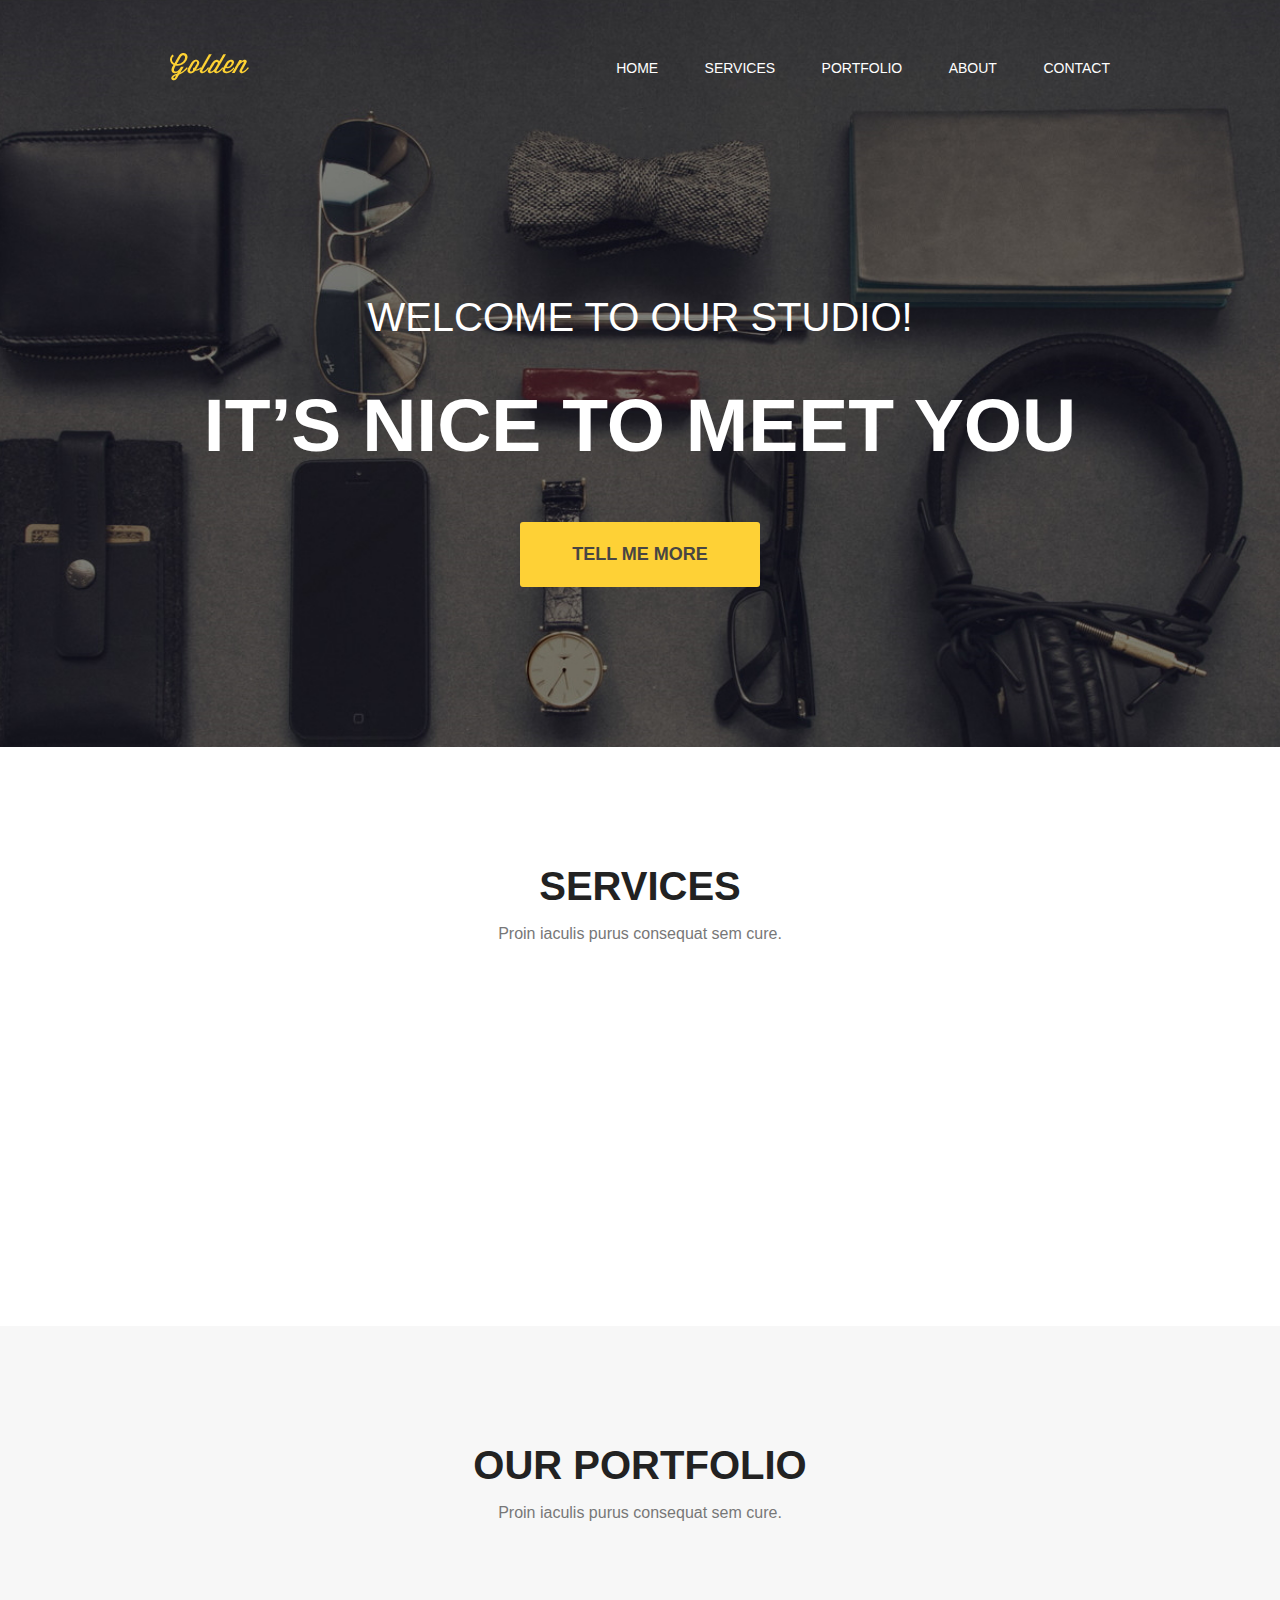
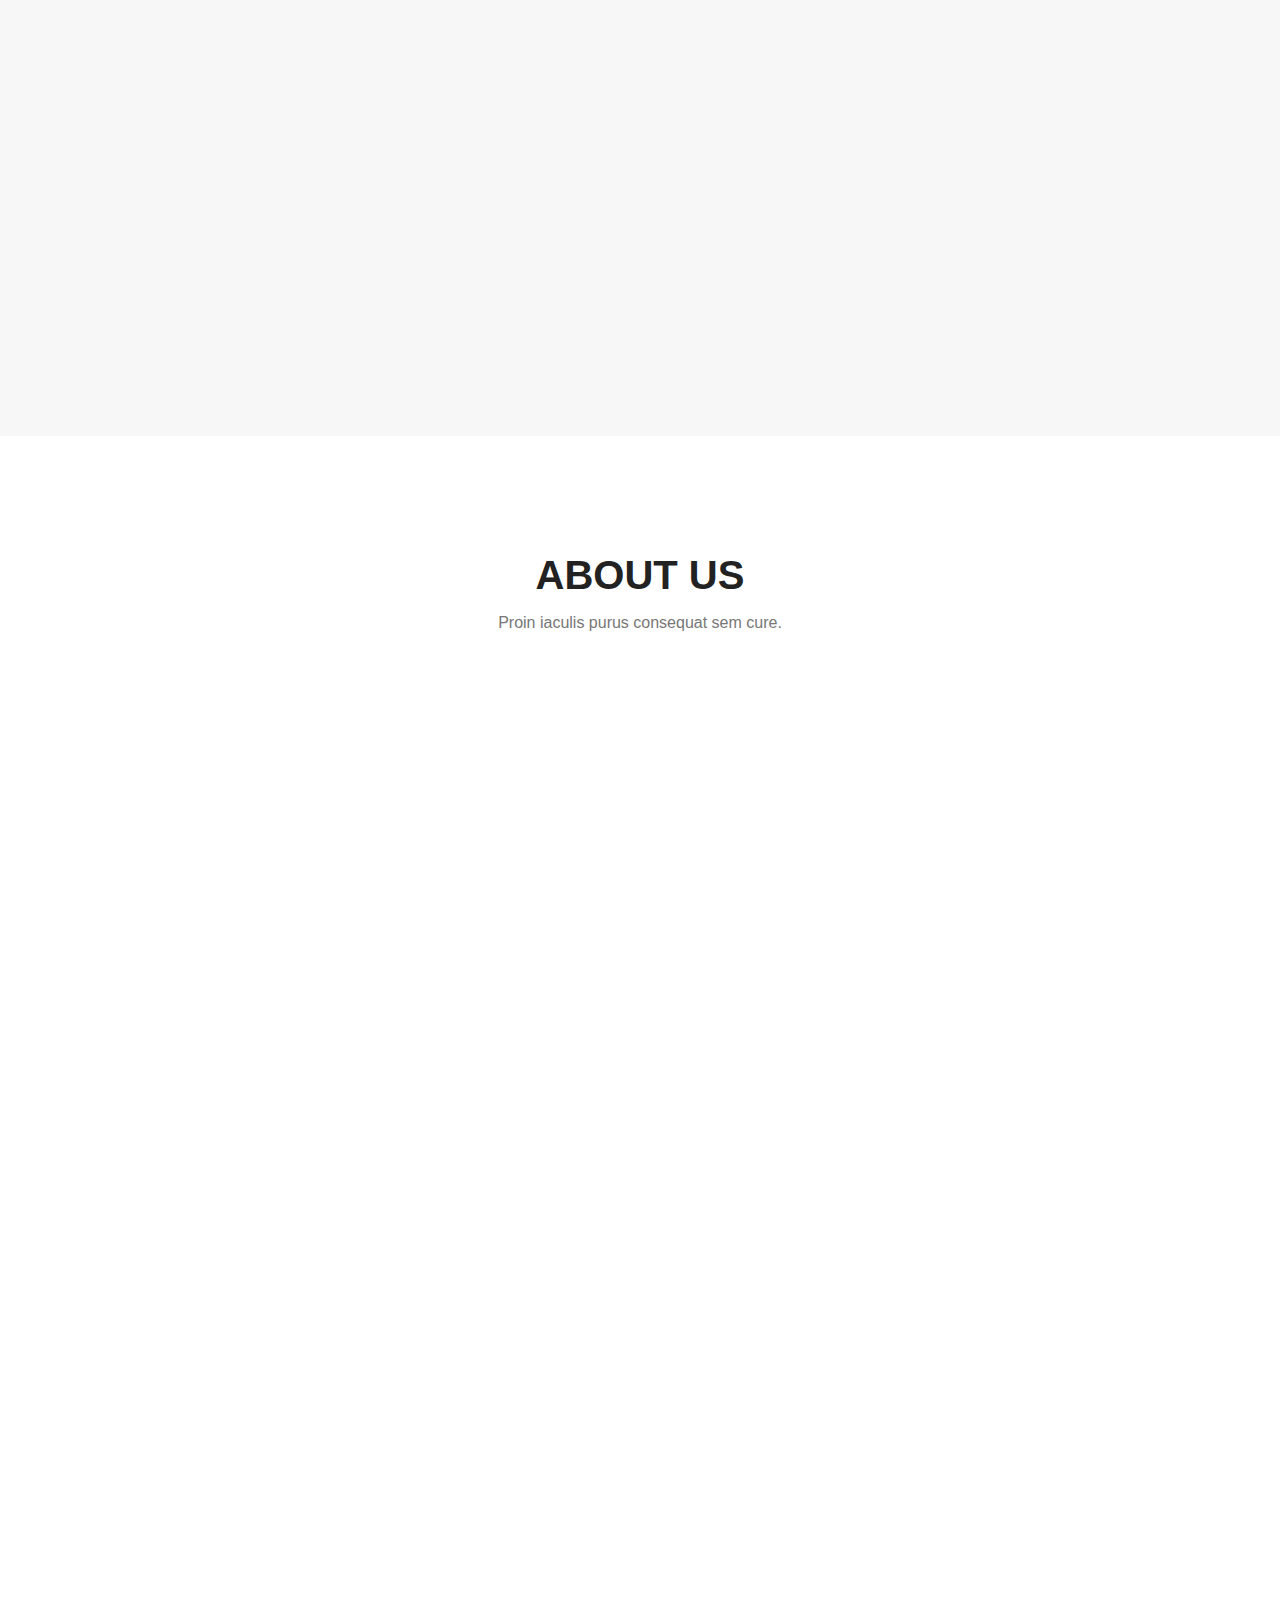
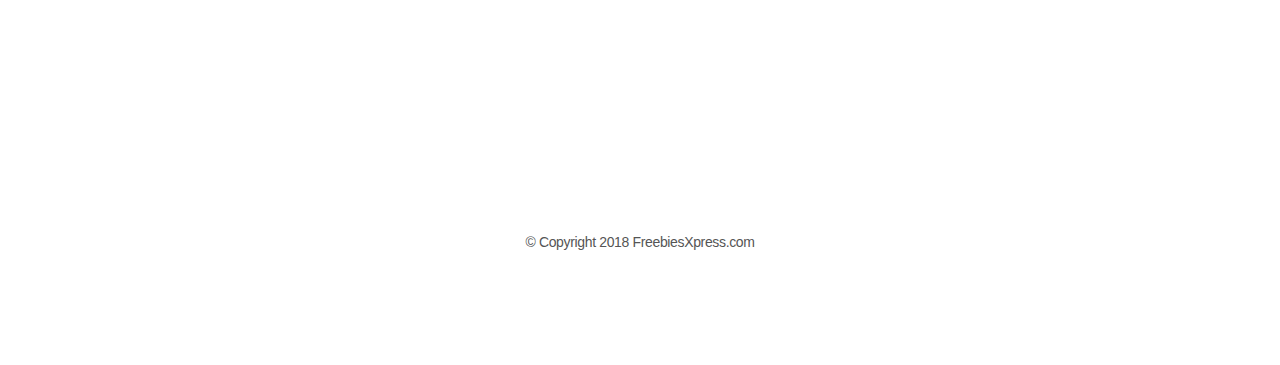
<file: project2/index.html>
<!DOCTYPE html>
<html lang="en">
<head>
	<meta charset="UTF-8">
	<meta name="viewport" content="width=device-width, initial-scale=1.0">
	<title>Golden</title>
	<link rel="stylesheet" href="css/animate.css"/>
	<link rel="stylesheet" href="css/style-animate.css">
	<script src="js/wow.js"></script>
	<script>new WOW().init();</script>
</head>
<body>
	<header class="header">
		<div class="container">
			<div class="head">
				<a href="index.html" class="logo wow animate__fadeInLeft"><img src="img/logo.png" alt="Лого"></a>
				<nav class="menu wow animate__fadeInRight">
					<a href="index.html" class="menu-item">Home</a>
					<a href="#services" class="menu-item">Services</a>
					<a href="#potfolio" class="menu-item">Portfolio</a>
					<a href="#about" class="menu-item">About</a>
					<a href="#" class="menu-item">Contact</a>
				</nav>
			</div>
			<div class="header-box">
				<p class="header-text">Welcome To Our Studio!</p>
				<h1 class="header-title">It’s nice to Meet you</h1>
				<a href="" class="btn">Tell Me More</a>
			</div>
		</div>
	</header>
	<section id="services">
		<div class="container">
			<div class="section-title">
				<h2 class="title">Services</h2>
				<p>Proin iaculis purus consequat sem cure.</p>
			</div>
			<div class="services-items">
				<div class="item wow animate__fadeInLeft">
					<img src="img/icon1.png" alt="Иконка1">
					<h3 class="item-title">E-Commerce</h3>
					<p class="text">Proin iaculis purus consequat sem cure digni ssim. Donec porttitora entum suscipit aenean rhoncus posuere odio in tincidunt.</p>
				</div>
				<div class="item wow animate__fadeInUp">
					<img src="img/icon2.png" alt="Иконка2">
					<h3 class="item-title">Responsive Web</h3>
					<p class="text">Proin iaculis purus consequat sem cure digni ssim. Donec porttitora entum suscipit aenean rhoncus posuere odio in tincidunt.</p>
				</div>
				<div class="item wow animate__fadeInRight">
					<img src="img/icon3.png" alt="Иконка3">
					<h3 class="item-title">Web Security</h3>
					<p class="text">Proin iaculis purus consequat sem cure digni ssim. Donec porttitora entum suscipit aenean rhoncus posuere odio in tincidunt.</p>
				</div>
			</div>
		</div>
	</section>
	<section id="potfolio" class="potfolio">
		<div class="container">
			<div class="section-title">
				<h2 class="title">Our portfolio</h2>
				<p>Proin iaculis purus consequat sem cure. </p>
			</div>
			<div class="portfolio-items wow animate__fadeInUp">
				<a href=""><img src="img/img1.jpg" alt="Портфолио1" class="pict"></a>
				<a href=""><img src="img/img2.jpg" alt="Портфолио2" class="pict"></a>
				<a href=""><img src="img/img3.jpg" alt="Портфолио3" class="pict"></a>
			</div>
		</div>
	</section>
	<section id="about">
		<div class="container">
			<div class="section-title">
				<h2 class="title">About Us</h2>
				<p>Proin iaculis purus consequat sem cure. </p>
			</div>
			<div class="flex-col">
				<div class="flex-row wow animate__fadeInLeft">
					<div class="about-item">
						<p class="date">July 2010</p>
						<h3 class="item-title">Our Humble Beginnings</h3>
						<p class="text">Proin iaculis purus consequat sem cure digni ssim. Donec porttitora entum suscipit aenean rhoncus posuere odio in incidunt. Proin iaculis purus consequat sem cure digni ssim. Donec porttitora entum suscipit.</p>
					</div>
					<img src="img/about1.jpg" alt="О нас" class="about-img">
				</div>
				<div class="flex-row wow animate__fadeInRight">
					<div class="about-item">
						<p class="date">January 2011</p>
						<h3 class="item-title">Facing Startup Battles</h3>
						<p class="text">Proin iaculis purus consequat sem cure digni ssim. Donec porttitora entum suscipit aenean rhoncus posuere odio in incidunt. Proin iaculis purus consequat sem cure digni ssim. Donec porttitora entum suscipit.</p>
					</div>
					<img src="img/about2.jpg" alt="О нас" class="about-img">
				</div>
				<div class="flex-row wow animate__fadeInLeft">
					<div class="about-item">
						<p class="date">December 2012</p>
						<h3 class="item-title">Enter The Dark Days</h3>
						<p class="text">Proin iaculis purus consequat sem cure digni ssim. Donec porttitora entum suscipit aenean rhoncus posuere odio in incidunt. Proin iaculis purus consequat sem cure digni ssim. Donec porttitora entum suscipit.</p>
					</div>
					<img src="img/about3.jpg" alt="О нас" class="about-img">
				</div>
				<div class="flex-row wow animate__fadeInRight">
					<div class="about-item">
						<p class="date">february 2014</p>
						<h3 class="item-title">Our Triumph</h3>
						<p class="text">Proin iaculis purus consequat sem cure digni ssim. Donec porttitora entum suscipit aenean rhoncus posuere odio in incidunt. Proin iaculis purus consequat sem cure digni ssim. Donec porttitora entum suscipit.</p>
					</div>
					<img src="img/about4.jpg" alt="О нас" class="about-img">
				</div>
			</div>
		</div>
	</section>
	<footer class="footer">
		<p class="footer-text">© Copyright 2018 FreebiesXpress.com</p>
	</footer>
</body>
</html>
</file>
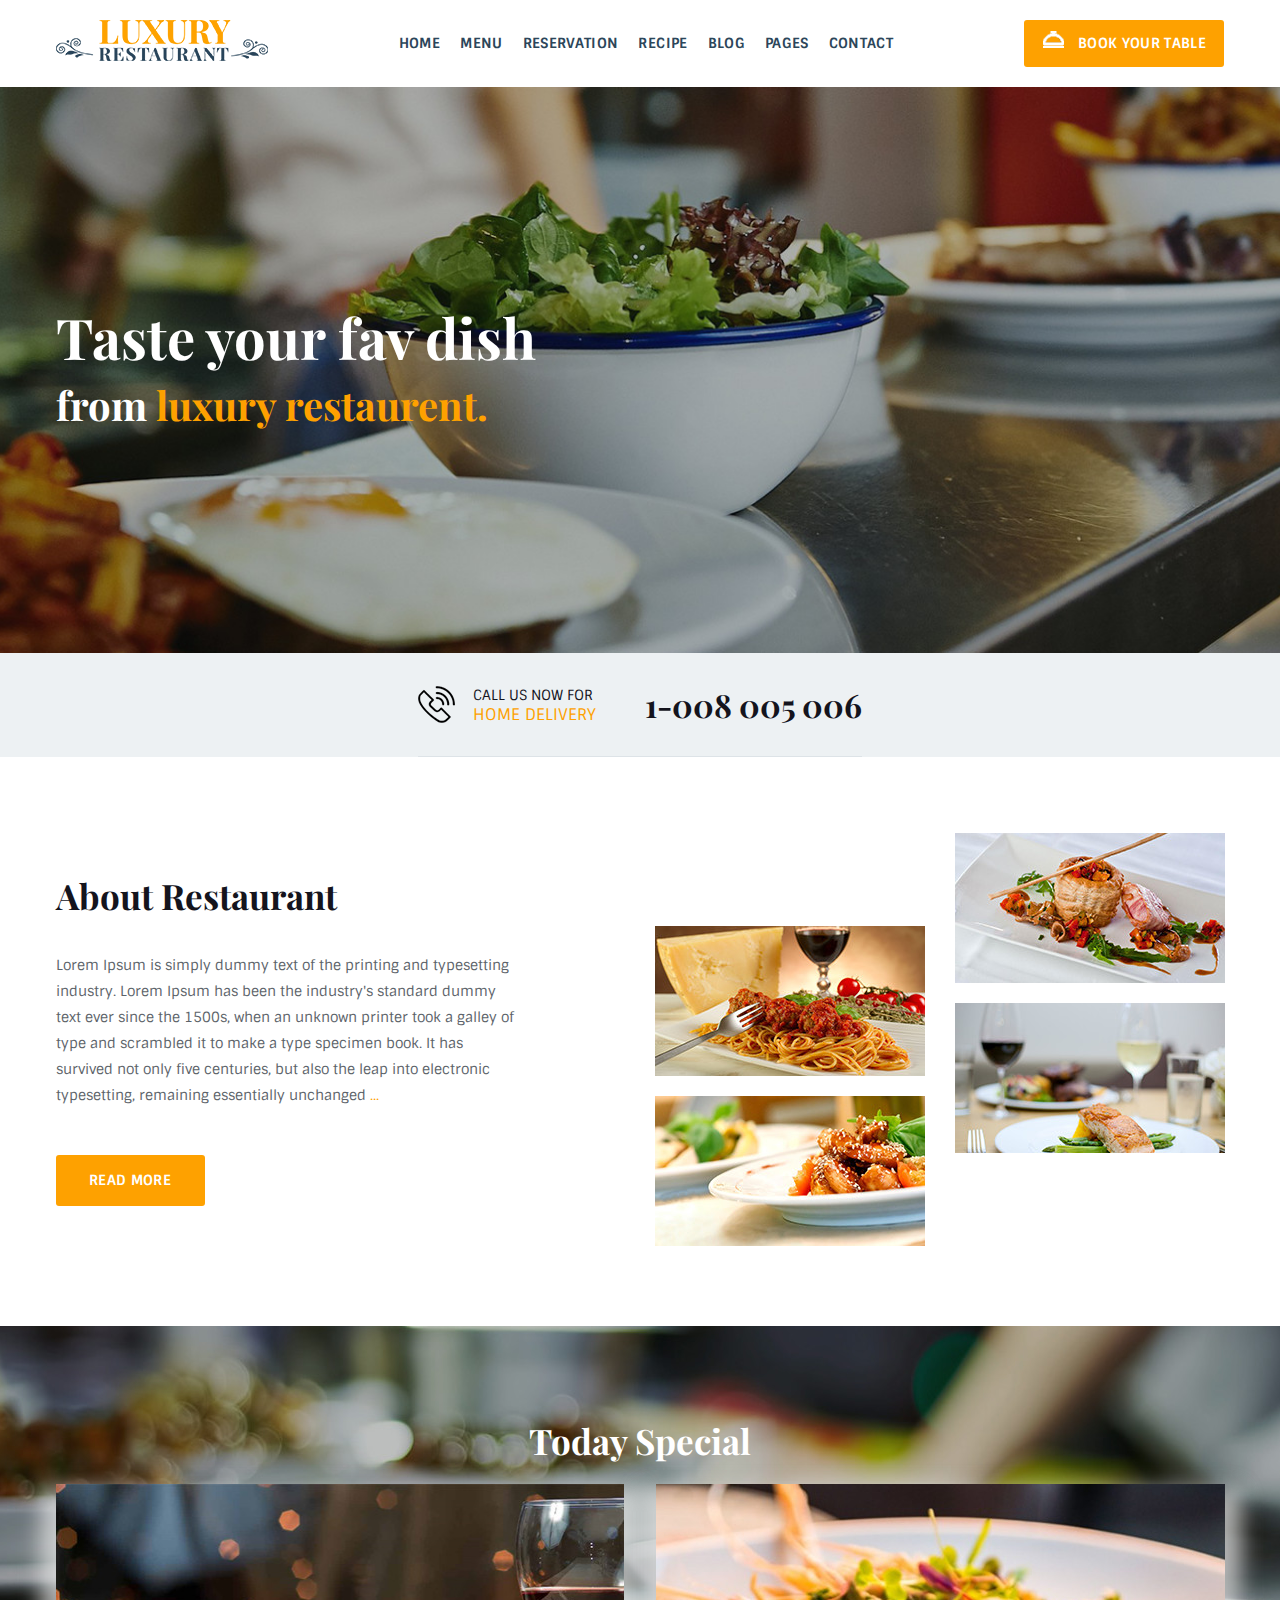
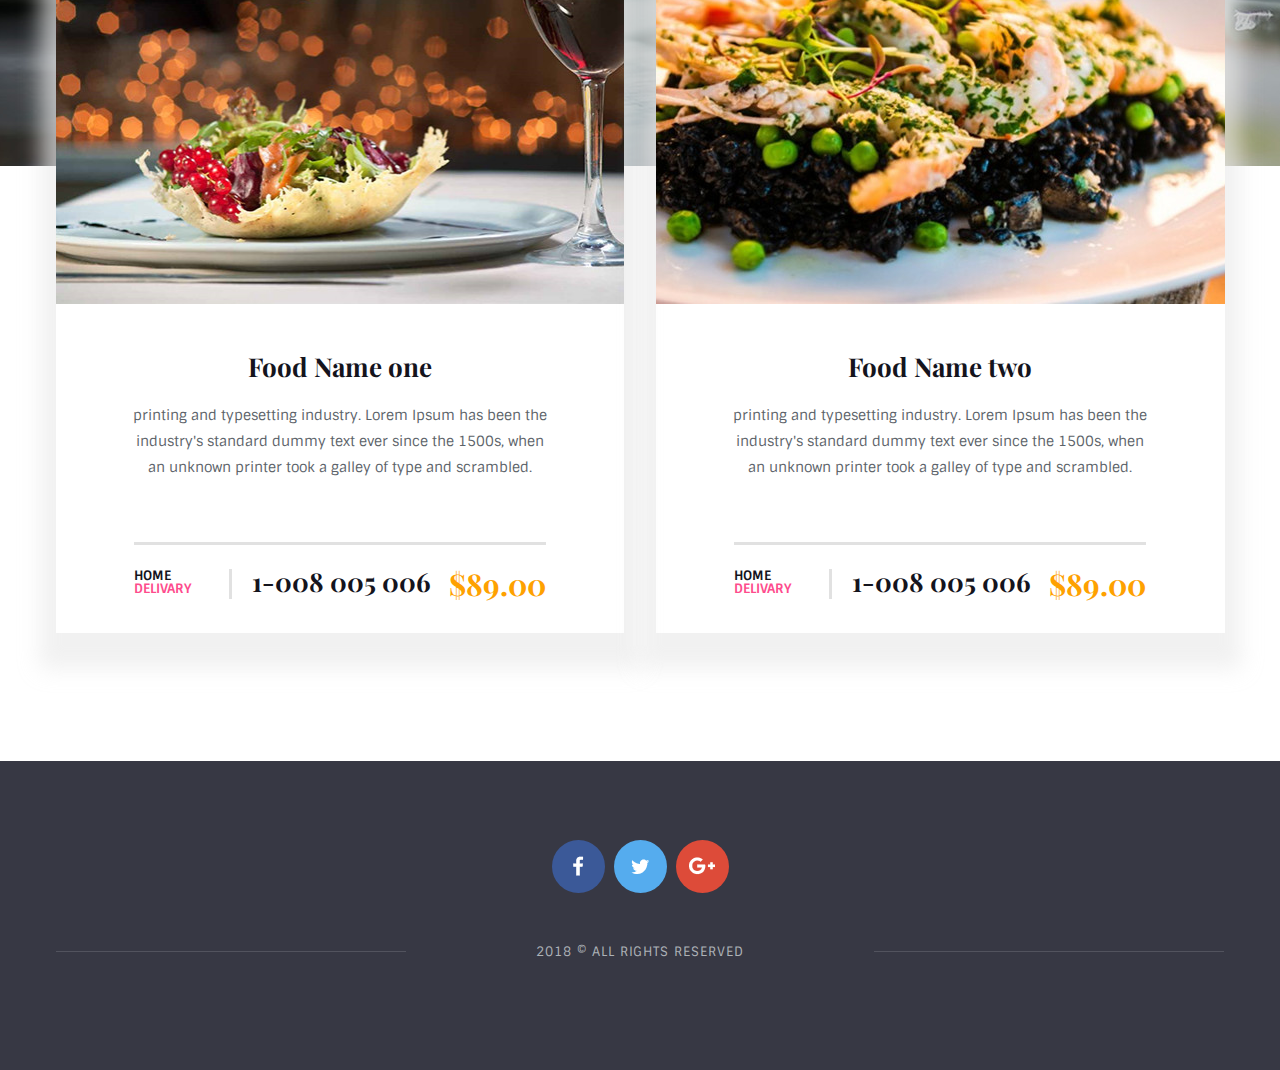
<file: project3/index.html>
<!DOCTYPE html>
<html lang="en">
<head>
	<meta charset="UTF-8">
	<meta name="viewport" content="width=device-width, initial-scale=1">
	<title>Luxury Restaurant</title>
	<link href="https://fonts.googleapis.com/css2?family=Playfair+Display:wght@600&family=Sintony:wght@400;700&display=swap" rel="stylesheet">
	<link rel="stylesheet" href="style.css">
</head>
<body>
	<header class="header">
		<div class="container">
			<div class="main-header">
				<a href="index.html" class="logo"><img src="img/logo.png" alt="logo"></a>
				<input type="checkbox" id="menu-checkbox" class="menu-checkbox">
				<nav class="menu">
					<label for="menu-checkbox" class="toggle-btn" data-open="&#9776;" data-close="&#9776;" onclick></label>
					<ul class="main-menu">
						<li class="menu__list"><a href="index.html" class="menu__item">Home</a></li>
						<li class="menu__list"><a href="#" class="menu__item">menu</a></li>
						<li class="menu__list"><a href="#" class="menu__item">reservation</a></li>
						<li class="menu__list"><a href="#" class="menu__item">recipe</a></li>
						<li class="menu__list"><a href="#" class="menu__item">blog</a></li>
						<li class="menu__list"><a href="#" class="menu__item">Pages</a></li>
						<li class="menu__list"><a href="#" class="menu__item">contact</a></li>
					</ul>
				</nav>
				<a href="#" class="btn book"><img src="img/order.png" alt="bell" class="book__img"><span class="book__text">Book your table</span></a>
			</div>
		</div>
		<div class="offer">
			<div class="container">
				<h1 class="offer__title">Taste your fav dish</h1>
				<p class="offer__desc">from <span class="color">luxury restaurent.</span></p>
			</div>
		</div>
	</header>
	<section class="call-us">
		<div class="call-us__container">
			<div class="call-us__offer">
				<a href="tel:+1008005006"><img src="img/phone.png" alt="phone"></a>
				<p class="call-us__text">Call us Now for <span class="call-us__text_max color">Home Delivery</span></p>
			</div>
			<p class="call-us__phone">1-008 005 006</p>
		</div>
	</section>
	<section class="about">
		<div class="container">
			<div class="about__main">
				<div class="about__history">
					<h2 class="about__title">About Restaurant</h2>
					<p class="about__text">Lorem Ipsum is simply dummy text of the printing and typesetting industry. Lorem Ipsum has been the industry's standard dummy text ever since the 1500s, when an unknown printer took a galley of type and scrambled it to make a type specimen book. It has survived not only five centuries, but also the leap into electronic typesetting, remaining essentially unchanged <span class="color">...</span></p>
					<a href="" class="about__btn btn">Read more</a>
				</div>
				<div class="food">
					<div class="food__pictures_1">
						<img src="img/food1.jpg" alt="pasta" class="food__picture">
						<img src="img/food2.jpg" alt="chicken" class="food__picture">
					</div>
					<div class="food__pictures_2">
						<img src="img/food3.jpg" alt="meat" class="food__picture">
						<img src="img/food4.jpg" alt="fish" class="food__picture">
					</div>
				</div>
			</div>
		</div>
	</section>
	<section class="special">
		<div class="container">
			<h2 class="special__title">Today Special</h2>
			<div class="special__cards">
				<div class="special__card">
					<img src="img/dish1.jpg" alt="special dish" class="special__img">
					<h3 class="special__name">Food Name one</h3>
					<p class="special__desc">printing and typesetting industry. Lorem Ipsum has been the industry's standard dummy text ever since the 1500s, when an unknown printer took a galley of type and scrambled.</p>
					<div class="special__delivery">
						<p class="special__status">Home <span class="pink">Delivary</span></p>
						<p class="special__phone">1-008 005 006</p>
						<p class="special__price"><small><sup>$</sup></small>89.00</p>
					</div>
				</div>
				<div class="special__card">
					<img src="img/dish2.jpg" alt="special dish">
					<h3 class="special__name">Food Name two</h3>
					<p class="special__desc">printing and typesetting industry. Lorem Ipsum has been the industry's standard dummy text ever since the 1500s, when an unknown printer took a galley of type and scrambled.</p>
					<div class="special__delivery">
						<p class="special__status">Home <span class="pink">Delivary</span></p>
						<p class="special__phone">1-008 005 006</p>
						<p class="special__price"><sup><small>$</small></sup>89.00</p>
					</div>
				</div>
			</div>
		</div>
	</section>
	<footer class="footer">
		<div class="container">
			<div class="socials">
				<a href="#" class="socials__icon fb"></a>
				<a href="#" class="socials__icon tw"></a>
				<a href="#" class="socials__icon gplus"></a>
			</div>
			<div class="footer__desc">
				<div class="footer__line"></div>
				<p class="footer__text">2018 &copy; All rights reserved</p>
				<div class="footer__line"></div>
			</div>
		</div>
	</footer>
</body>
</html>
</file>
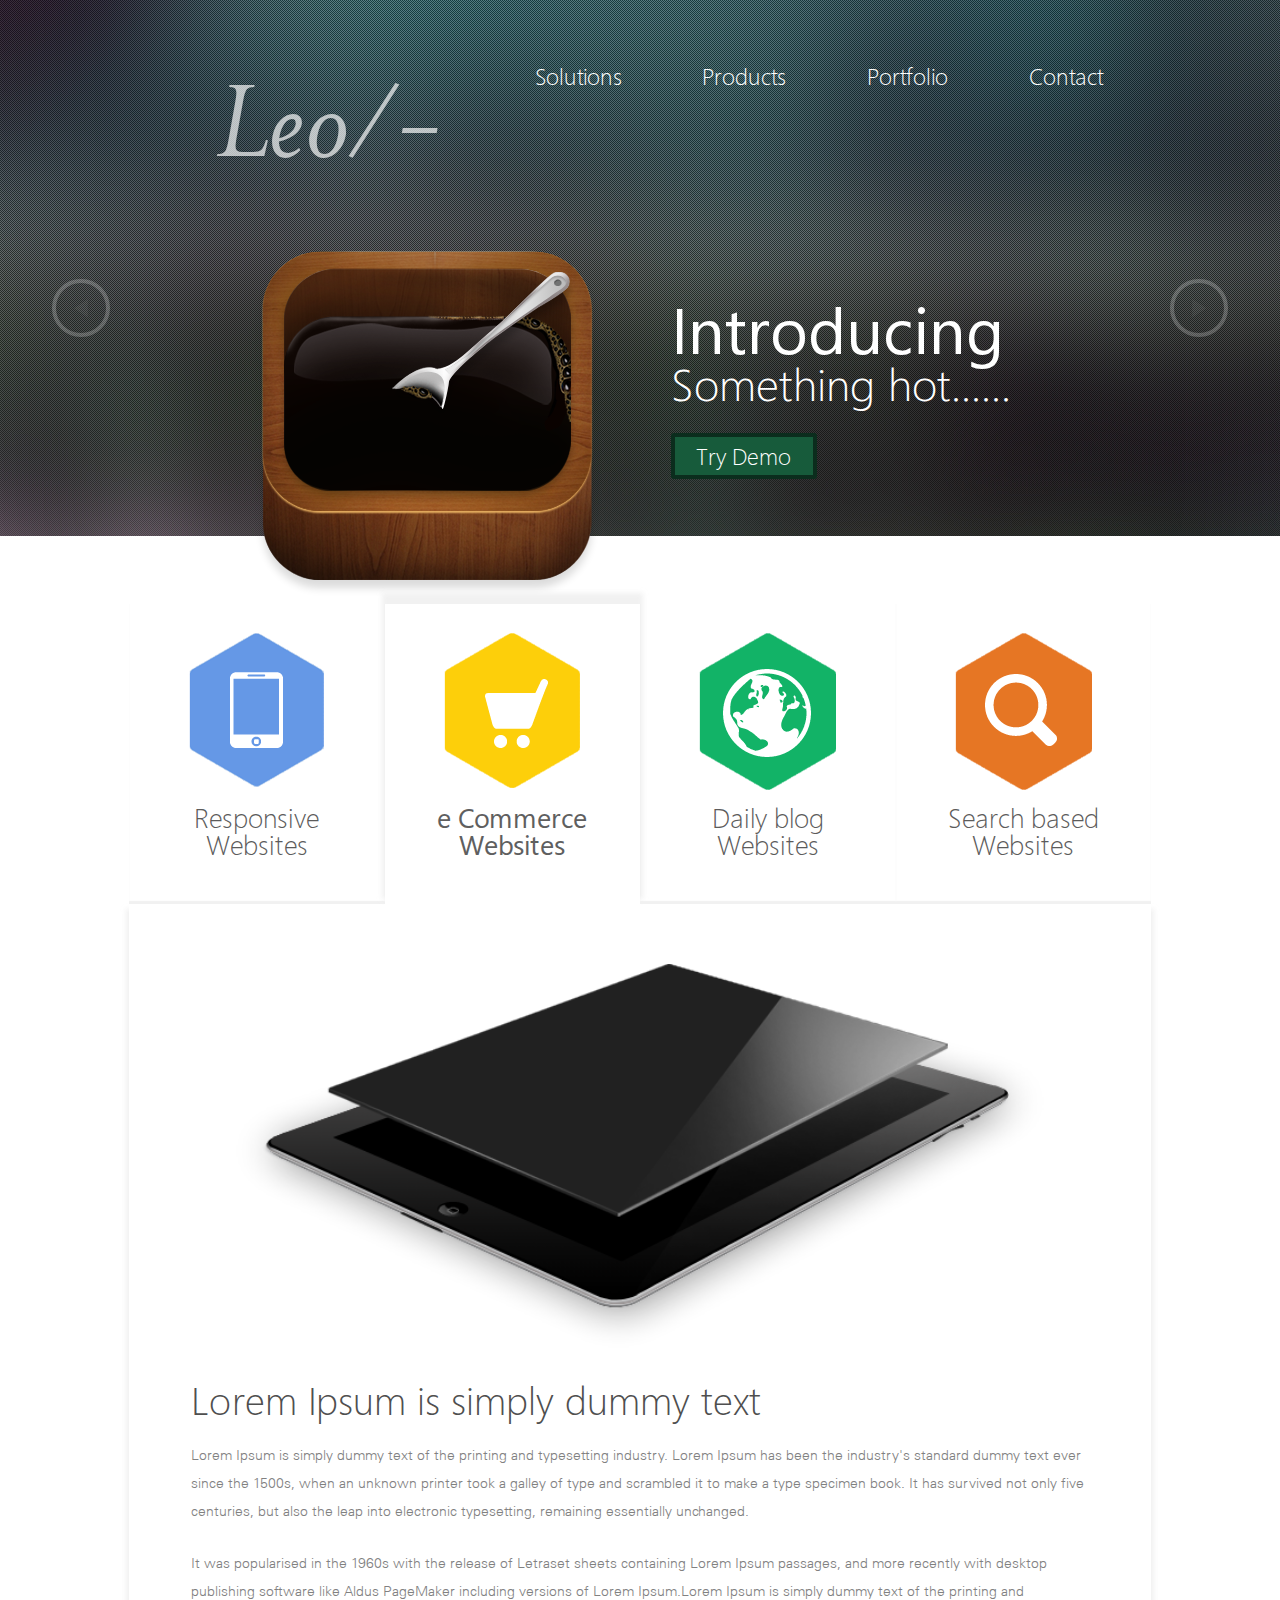
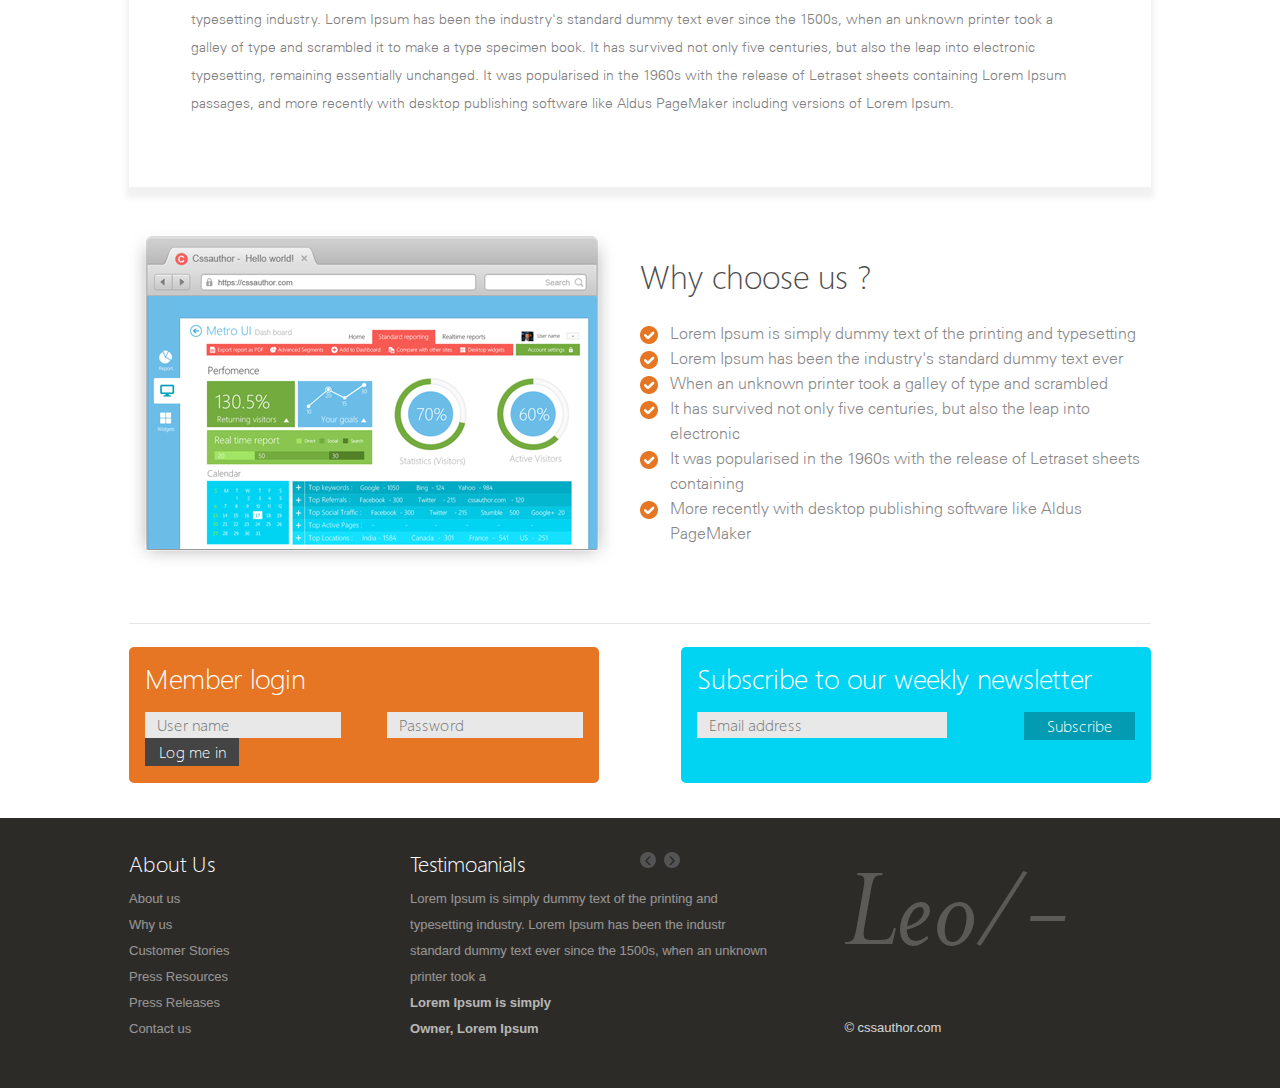
<file: project4/index.html>
<!DOCTYPE html>
<html lang="en">
<head>
	<meta charset="UTF-8">
	<meta name="viewport" content="width=device-width, initial-scale=1.0">
	<title>Leo</title>
	<link rel="stylesheet" href="css/font.css">
	<link rel="stylesheet" href="css/style.css">
</head>
<body>
	<header class="header" id="header">
		<div class="slider">
			<a href="#" class="slider__left arrow"><img src="img/arrow-left.svg" alt="arrow left"></a>
			<a href="#" class="slider__right arrow"><img src="img/arrow-right.svg" alt="arrow right"></a>
		</div>
		<div class="container">
			<div class="main-header">
				<p class="logo">Leo/-</p>
				<nav class="menu">
					<a href="#header" class="menu__link">Solutions</a>
					<a href="#products" class="menu__link">Products</a>
					<a href="#portfolio" class="menu__link">Portfolio</a>
					<a href="#contact" class="menu__link">Contact</a>
				</nav>
			</div>
			<div class="slider__box">
				<img src="img/img1.png" alt="coffee" class="slider__img">
				<div class="slider__desc">
					<h1 class="slider__title"><span class="bold">Introducing</span> Something hot......</h1>
					<a href="#" class="slider__btn">Try Demo</a>
				</div>
			</div>
		</div>
	</header>
	<section class="products" id="products">
		<div class="container">
			<div class="tab-box">
				<input type="radio" name="tab" id="tab1" class="tab-input">
				<input type="radio" name="tab" id="tab2" class="tab-input" checked>
				<input type="radio" name="tab" id="tab3" class="tab-input">
				<input type="radio" name="tab" id="tab4" class="tab-input">
				<label for="tab1" class="tab tab1">Responsive Websites</label>
				<label for="tab2" class="tab tab2">e Commerce Websites</label>
				<label for="tab3" class="tab tab3">Daily blog Websites</label>
				<label for="tab4" class="tab tab4">Search based Websites</label>
				<div class="content content-1">
					<img src="img/item1.png" alt="ipad" class="content__img">
					<h2 class="content__title">Lorem Ipsum is simply dummy text </h2>
					<p class="content__text">Lorem Ipsum is simply dummy text of the printing and typesetting industry. Lorem Ipsum has been the industry's standard dummy text ever since the 1500s, when an unknown printer took a galley of type and scrambled it to make a type specimen book. It has survived not only five centuries, but also the leap into electronic typesetting, remaining essentially unchanged.</p>
					<p class="content__text">It was popularised in the 1960s with the release of Letraset sheets containing Lorem Ipsum passages, and more recently with desktop publishing software like Aldus PageMaker including versions of Lorem Ipsum.Lorem Ipsum is simply dummy text of the printing and typesetting industry. Lorem Ipsum has been the industry's standard dummy text ever since the 1500s, when an unknown printer took a galley of type and scrambled it to make a type specimen book. It has survived not only five centuries, but also the leap into electronic typesetting, remaining essentially unchanged. It was popularised in the 1960s with the release of Letraset sheets containing Lorem Ipsum passages, and more recently with desktop publishing software like Aldus PageMaker including versions of Lorem Ipsum.</p>
				</div>
				<div class="content content-2">
					<img src="img/item2.png" alt="ipad" class="content__img">
					<h2 class="content__title">Lorem Ipsum is simply dummy text </h2>
					<p class="content__text">Lorem Ipsum is simply dummy text of the printing and typesetting industry. Lorem Ipsum has been the industry's standard dummy text ever since the 1500s, when an unknown printer took a galley of type and scrambled it to make a type specimen book. It has survived not only five centuries, but also the leap into electronic typesetting, remaining essentially unchanged.</p>
					<p class="content__text">It was popularised in the 1960s with the release of Letraset sheets containing Lorem Ipsum passages, and more recently with desktop publishing software like Aldus PageMaker including versions of Lorem Ipsum.Lorem Ipsum is simply dummy text of the printing and typesetting industry. Lorem Ipsum has been the industry's standard dummy text ever since the 1500s, when an unknown printer took a galley of type and scrambled it to make a type specimen book. It has survived not only five centuries, but also the leap into electronic typesetting, remaining essentially unchanged. It was popularised in the 1960s with the release of Letraset sheets containing Lorem Ipsum passages, and more recently with desktop publishing software like Aldus PageMaker including versions of Lorem Ipsum.</p>
				</div>
				<div class="content content-3">
					<img src="img/item3.jpg" alt="ipad" class="content__img">
					<h2 class="content__title">Lorem Ipsum is simply dummy text </h2>
					<p class="content__text">Lorem Ipsum is simply dummy text of the printing and typesetting industry. Lorem Ipsum has been the industry's standard dummy text ever since the 1500s, when an unknown printer took a galley of type and scrambled it to make a type specimen book. It has survived not only five centuries, but also the leap into electronic typesetting, remaining essentially unchanged.</p>
					<p class="content__text">It was popularised in the 1960s with the release of Letraset sheets containing Lorem Ipsum passages, and more recently with desktop publishing software like Aldus PageMaker including versions of Lorem Ipsum.Lorem Ipsum is simply dummy text of the printing and typesetting industry. Lorem Ipsum has been the industry's standard dummy text ever since the 1500s, when an unknown printer took a galley of type and scrambled it to make a type specimen book. It has survived not only five centuries, but also the leap into electronic typesetting, remaining essentially unchanged. It was popularised in the 1960s with the release of Letraset sheets containing Lorem Ipsum passages, and more recently with desktop publishing software like Aldus PageMaker including versions of Lorem Ipsum.</p>
				</div>
				<div class="content content-4">
					<img src="img/item4.png" alt="ipad" class="content__img">
					<h2 class="content__title">Lorem Ipsum is simply dummy text </h2>
					<p class="content__text">Lorem Ipsum is simply dummy text of the printing and typesetting industry. Lorem Ipsum has been the industry's standard dummy text ever since the 1500s, when an unknown printer took a galley of type and scrambled it to make a type specimen book. It has survived not only five centuries, but also the leap into electronic typesetting, remaining essentially unchanged.</p>
					<p class="content__text">It was popularised in the 1960s with the release of Letraset sheets containing Lorem Ipsum passages, and more recently with desktop publishing software like Aldus PageMaker including versions of Lorem Ipsum.Lorem Ipsum is simply dummy text of the printing and typesetting industry. Lorem Ipsum has been the industry's standard dummy text ever since the 1500s, when an unknown printer took a galley of type and scrambled it to make a type specimen book. It has survived not only five centuries, but also the leap into electronic typesetting, remaining essentially unchanged. It was popularised in the 1960s with the release of Letraset sheets containing Lorem Ipsum passages, and more recently with desktop publishing software like Aldus PageMaker including versions of Lorem Ipsum.</p>
				</div>
			</div>
		</div>
	</section>
	<section class="portfolio" id="portfolio">
		<div class="container">
			<div class="portfolio__box">
				<img src="img/img3.jpg" alt="example" class="portfolio__img">
				<div class="portfolio__desc">
					<h2 class="portfolio__title">Why choose us ?</h2>
					<ul>
						<li class="portfolio__list">Lorem Ipsum is simply dummy text of the printing and typesetting</li>
						<li class="portfolio__list">Lorem Ipsum has been the industry's standard dummy text ever</li>
						<li class="portfolio__list">When an unknown printer took a galley of type and scrambled</li>
						<li class="portfolio__list">It has survived not only five centuries, but also the leap into electronic</li>
						<li class="portfolio__list">It was popularised in the 1960s with the release of Letraset sheets containing</li>
						<li class="portfolio__list">More recently with desktop publishing software like Aldus PageMaker</li>
					</ul>
				</div>
			</div>
		</div>
	</section>
	<section class="forms" id="contact">
		<div class="container">
			<div class="forms__box">
				<div class="forms__login">
					<form action="post">
						<fieldset>
							<legend class="forms__title">Member login</legend>
							<div class="forms__inputbox">
								<input type="text" id="name" placeholder="User name" class="forms__name input" required>
								<input type="password" id="password" placeholder="Password" class="forms__pass input" required>
								<input type="submit" value="Log me in" class="forms__btn login-btn">
							</div>
						</fieldset>
					</form>
				</div>
				<div class="forms__subscribe">
					<form action="post" class="form">
						<fieldset>
							<legend class="forms__title">Subscribe to our weekly newsletter</legend>
							<div class="forms__inputbox">
								<input type="email" id="email" placeholder="Email address" class="forms__email input" required>
								<input type="submit" value="Subscribe" class="forms__btn subscribe-btn">
							</div>
						</fieldset>
					</form>
				</div>
			</div>
		</div>
	</section>
	<footer class="footer">
		<div class="container">
			<div class="footer__box">
				<div class="footer__about">
					<h2 class="footer__title">About Us</h2>
					<a href="#" class="footer__text">About us</a>
					<a href="#" class="footer__text">Why us</a>
					<a href="#" class="footer__text">Customer Stories</a>
					<a href="#" class="footer__text">Press Resources</a>
					<a href="#" class="footer__text">Press Releases</a>
					<a href="#" class="footer__text">Contact us</a>
				</div>
				<div class="footer__test">
					<div class="footer__slider">
						<h2 class="footer__title">Testimoanials</h2>
						<div class="footer__slider_arrows">
							<a href="#" class="footer__slider_arrow">&lsaquo;</a>
							<a href="#" class="footer__slider_arrow">&rsaquo;</a>
						</div>
					</div>
					<p class="footer__text">
						Lorem Ipsum is simply dummy text of the printing and typesetting industry. Lorem Ipsum has been the industr standard dummy text ever since the 1500s, when an unknown printer took a 
					</p>
					<a href="#" class="footer__link">Lorem Ipsum is simply</a>
					<a href="#" class="footer__link">Owner, Lorem Ipsum</a>
				</div>
				<div class="footer__end">
					<p class="footer__logo logo">Leo/-</p>
					<p class="footer__copy">&copy; cssauthor.com</p>
				</div>
			</div>
		</div>
	</footer>
</body>
</html>
</file>
<file: project3/style.css>
html, body, div, span, applet, object, iframe,
h1, h2, h3, h4, h5, h6, p, blockquote, pre,
a, abbr, acronym, address, big, cite, code,
del, dfn, em, img, ins, kbd, q, s, samp,
small, strike, strong, sub, sup, tt, var,
b, u, i, center,
dl, dt, dd, ol, ul, li,
fieldset, form, label, legend,
table, caption, tbody, tfoot, thead, tr, th, td,
article, aside, canvas, details, embed, 
figure, figcaption, footer, header, hgroup, 
menu, nav, output, ruby, section, summary,
time, mark, audio, video {
	margin: 0;
	padding: 0;
	border: 0;
	font-size: 100%;
	font: inherit;
	vertical-align: baseline;
}

article, aside, details, figcaption, figure, 
footer, header, hgroup, menu, nav, section {
	display: block;
}

ol, ul {
	list-style: none;
}

html, body {
	height: 100%;
}

body {
	color: #5c6369;
	font-family: 'Sintony', sans-serif;
	font-size: 14px;
	font-weight: 400;
	line-height: 1;
}

.container {
	max-width: 1169px;
	margin: 0 auto;
}

.color {
	color: #fea100;
}

.main-header {
	padding: 20px 0;
	display: flex;
	align-content: center;
	flex-wrap: wrap;
}

.logo {
	display: block;
	margin-right: auto;
}

.menu-checkbox, .toggle-btn {
	display: none;
}

.main-menu {
	display: flex;
	margin: 0 -10px;
}

.menu__list {
	list-style: none;
	display: flex;
}

.menu__item {
	text-decoration: none;
	color: #2c465a;
	font-weight: 700;
	text-transform: uppercase;
	letter-spacing: 0.35px;
	line-height: 47px;
	margin: 0 10px;
	transition: background-color .6s, color .6s;
}

.menu__item:hover {
	background-color: #fea100;
	color: #fff;
	border-radius: 3px;
}

.btn {
	background-color: #fea100;
	color: #fff;
	font-weight: 700;
	line-height: 30px;
	text-align: left;
	line-height: 47px;
	text-transform: uppercase;
	letter-spacing: 0.35px;
	border-radius: 3px;
	display: inline-block;
	box-sizing: border-box;
	transition: background-color .6s;
}

.btn:hover {
	background-color: #b37204;
}

.book {
	width: 200px;
	height: 47px;
	margin-left: auto;
	text-decoration: none;
	text-align: center;
	line-height: 47px;
}

.book__img{
	margin-right: 14px;
}

.offer {
	background: url(img/bg1.jpg) no-repeat center top / cover;
	font-family: 'Playfair Display', serif;
	color: #fff;
	font-weight: 700;
	overflow: hidden;
}

.offer__title {
	margin: 222px 0 20px;
	font-size: 56px;
}

.offer__desc {
	font-size: 40px;
	margin-bottom: 228px;
}

.call-us {
	background-color: #edf1f3;
}

.call-us__container {
	max-width: 444px;
	display: flex;
	flex-wrap: wrap;
	justify-content: space-between;
	align-items: center;
	margin: 0 auto;
	color: #14141d;
	border-bottom: 1px solid #dde3e7;
}

.call-us__offer {
	flex-basis: 178px;
	display: flex;
	margin: 32px 0 31px;
	align-items: center;
}

.call-us__text {
	margin-left: 18px;
	text-transform: uppercase;
	line-height: 20px;
}

.call-us__text_max {
	font-size: 16px;
}

.call-us__phone {
	font-family: 'Playfair Display', serif;
	font-size: 32px;
	font-weight: 700;
	line-height: 37px;
}

.about__main {
	padding: 66px 0 100px;
	display: flex;
	flex-wrap: wrap;
	justify-content: space-between;
}

.about__history {
	padding: 55px 0 20px;
	flex-basis: 40%;
}

.about__title {
	color: #14141d;
	font-family: 'Playfair Display', serif;
	font-size: 35px;
	font-weight: 700;
	margin-bottom: 39px;
}

.about__text {
	line-height: 26px;
}

.about__btn {
	margin-top: 47px;
	width: 149px;
	text-decoration: none;
	text-align: center;
	line-height: 51px;
}

.food {
	display: flex;
	flex-wrap: wrap;
	flex-basis: 570px;
	justify-content: space-between;
	padding: 10px 0;
}

.food__picture {
	margin: 10px 0;
}

.food__pictures_1, .food__pictures_2 {
	width: 270px;
	max-height: 310px;
	display: flex;
	flex-direction: column;
	justify-content: space-between;
	margin: -10px 0;
}

.food__pictures_1 {
	align-self: flex-end;
}

.special {
	background: url(img/bg3.jpg) no-repeat center top;
	overflow: hidden;
	padding-bottom: 128px;
}

.special__title {
	margin: 97px auto 26px;
	color: #fff;
	font-family: 'Playfair Display', serif;
	font-size: 35px;
	font-weight: 700;
	text-align: center;
}

.special__cards {
	display: flex;
	justify-content: space-between;
	flex-wrap: wrap;
}

.special__card {
	max-width: calc(100% / 2 - 16px);
	display: flex;
	flex-direction: column;
	padding-bottom: 34px;
	box-shadow:  0px 20px 20px 16px rgba(235, 235, 235, .7)
}

.special__name {
	margin-top: 50px;
	color: #14141d;
	font-family: 'Playfair Display', serif;
	font-size: 26px;
	font-weight: 700;
	text-align: center;
}

.special__desc {
	margin: 22px 71px 62px;
	text-align: center;
	line-height: 26px;
}

.special__delivery {
	max-width: 473px;
	margin: auto auto 0;
	padding-top: 24px;
	border-top: 3px solid #e1e1e1;
	display: flex;
	justify-content: center;
}

.special__status {
	width: 77px;
	font-size: 13px;
	font-weight: 700;
	text-transform: uppercase;
	color: #14141d;
	padding-right: 18px;
	border-right: 3px solid #e1e1e1;
}

.pink {
	color: #fe4c8d;
}

.special__phone {
	padding-left: 20px;
	color: #14141d;
	font-family: 'Playfair Display', serif;
	font-size: 26px;
	font-weight: 700;
	padding-right: 18px;
}

.special__price {
	margin-left: auto;
	color: #fea100;
	font-family: 'Playfair Display', serif;
	font-size: 30px;
	font-weight: 700;
}

.footer {
	background-color: #373844;
	padding: 79px 0 112px;
}

.socials {
	margin-bottom: 50px;
	text-align: center;
}

.socials__icon {
	display: inline-block;
	width: 53px;
	height: 53px;
	border-radius: 50%;
	margin-right: 5px;
}

.socials__icon:last-child {
	margin-right: 0;
}

.fb {
	background: #3b5998 url(img/fb.png) no-repeat center center;
}

.tw {
	background: #55acee url(img/tw.png) no-repeat center center;
}

.gplus {
	background: #dd4b39 url(img/g.png) no-repeat center center;
}

.footer__desc {
	display: flex;
	justify-content: space-between;
	align-items: center;
}

.footer__line {
	flex-basis: 30%;
	height: 1px;
	background: #52535e;
}

.footer__text {
	color: #adb2b7;
	font-size: 13px;
	font-weight: 400;
	text-transform: uppercase;
	letter-spacing: 0.97px;
}

@media screen and (max-width: 1200px) {
	.container {
		max-width: 960px;
	}
}

@media screen and (max-width: 992px) {
	.container {
		max-width: 720px;
	}

	.menu {
		order: 3;
		margin: 0 auto;
	}

	.about__main {
		justify-content: center;
	}

	.about__history {
		text-align: center;
		flex-basis: 60%
	}

	.special__cards {
		display: inline;
	}

	.special__card {
		max-width: 569px;
		margin: 15px auto;
	}

	.about__history {
		flex-basis: 80%
	}
}

@media screen and (max-width: 768px) {
	.container {
		max-width: 556px;
	}

	.main-header {
		flex-direction: column;
	}

	.toggle-btn {
		max-width: 200px;
	}

	.logo, .menu, .book {
		margin: 0 auto;
	}
}

@media screen and (max-width: 576px) {
	.main-menu {
		display: none;
	}

	.menu__list {
		width: 220px;
		display: block;
		text-align: center;
	}

	.menu__item {
		display: block;
	}

	.toggle-btn {
		text-align: center;
		display: block;
		cursor: pointer;
		color: #2c465a;
		font-weight: 700;
		font-size: 40px;
		line-height: 47px;
		text-transform: uppercase;
	}

	.toggle-btn:after {
		content: attr(data-open);
		display: block;
	}

	.menu-checkbox:checked + .menu .main-menu {
		display: block;
	}

	.menu-checkbox:checked + .menu .toggle-btn:after {
		content: attr(data-close);
	}

	.offer__title {
		font-size: 40px;
		margin-bottom: 10px;
	}

	.offer__desc {
		font-size: 28px;
	}

	.food__pictures_1, .food__pictures_2 {
		margin: 0 auto;
	}

	.food__pictures_1 {
		margin-bottom: 40px;
	}

	.footer__line {
		display: none;
	}

	.footer__text {
		margin: 0 auto;
	}
}

@media screen and (max-width: 422px) {
	.offer__title {
		font-size: 30px;
	}

	.offer__desc {
		font-size: 18px;
	}

	.call-us__offer, .call-us__phone {
		margin: 32px auto;
	}

	.special__delivery {
		flex-direction: column;
		margin: 0;
	}

	.special__status, .special__phone, .special__price {
		width: 80%;
		text-align: center;
		border: none;
		margin: 0 auto 10px;
	}
}
</file>
<file: project4/css/font.css>
@font-face {
    font-family: 'MrsEavesItalic';
    src: url('../fonts/MrsEavesItalic.eot');
    src: local('../fonts/MrsEavesItalic Italic'), local('MrsEavesItalic'),
        url('../fonts/MrsEavesItalic.eot?#iefix') format('embedded-opentype'),
        url('../fonts/MrsEavesItalic.woff2') format('woff2'),
        url('../fonts/MrsEavesItalic.woff') format('woff'),
        url('../fonts/MrsEavesItalic.ttf') format('truetype');
    font-weight: 400;
    font-style: italic;
    font-display: swap;
}

@font-face {
    font-family: 'UniversCE';
    src: url('../fonts/UniversCE-Light.eot');
    src: local('../fonts/Univers CE 45 Light'), local('UniversCE-Light'),
        url('../fonts/UniversCE-Light.eot?#iefix') format('embedded-opentype'),
        url('../fonts/UniversCE-Light.woff2') format('woff2'),
        url('../fonts/UniversCE-Light.woff') format('woff'),
        url('../fonts/UniversCE-Light.ttf') format('truetype');
    font-weight: 300;
    font-style: normal;
    font-display: swap;
}


@font-face {
    font-family: 'SegoeWPN';
    src: url('../fonts/SegoeWPN-Light.eot');
    src: local('../fonts/Segoe WP N Light'), local('SegoeWPN-Light'),
        url('../fonts/SegoeWPN-Light.eot?#iefix') format('embedded-opentype'),
        url('../fonts/SegoeWPN-Light.woff2') format('woff2'),
        url('../fonts/SegoeWPN-Light.woff') format('woff'),
        url('../fonts/SegoeWPN-Light.ttf') format('truetype');
    font-weight: 300;
    font-style: normal;
    font-display: swap;
}

@font-face {
    font-family: 'SegoeWP';
    src: url('../fonts/SegoeWP-Light.eot');
    src: local('../fonts/Segoe WP Light'), local('SegoeWP-Light'),
        url('../fonts/SegoeWP-Light.eot?#iefix') format('embedded-opentype'),
        url('../fonts/SegoeWP-Light.woff2') format('woff2'),
        url('../fonts/SegoeWP-Light.woff') format('woff'),
        url('../fonts/SegoeWP-Light.ttf') format('truetype');
    font-weight: 300;
    font-style: normal;
    font-display: swap;
}

@font-face {
    font-family: 'SegoeWPN';
    src: url('../fonts/SegoeWPN.eot');
    src: local('../fonts/Segoe WP N'), local('SegoeWPN'),
        url('../fonts/SegoeWPN.eot?#iefix') format('embedded-opentype'),
        url('../fonts/SegoeWPN.woff2') format('woff2'),
        url('../fonts/SegoeWPN.woff') format('woff'),
        url('../fonts/SegoeWPN.ttf') format('truetype');
    font-weight: 400;
    font-style: normal;
    font-display: swap;
}
</file>
<file: project4/css/style.css>
html, body, div, span, applet, object, iframe,
h1, h2, h3, h4, h5, h6, p, blockquote, pre,
a, abbr, acronym, address, big, cite, code,
del, dfn, em, img, ins, kbd, q, s, samp,
small, strike, strong, sub, sup, tt, var,
b, u, i, center,
dl, dt, dd, ol, ul, li,
fieldset, form, label, legend,
table, caption, tbody, tfoot, thead, tr, th, td,
article, aside, canvas, details, embed, 
figure, figcaption, footer, header, hgroup, 
menu, nav, output, ruby, section, summary,
time, mark, audio, video {
	margin: 0;
	padding: 0;
	border: 0;
	font-size: 100%;
	font: inherit;
	vertical-align: baseline;
}

article, aside, details, figcaption, figure, 
footer, header, hgroup, menu, nav, section {
	display: block;
}

html, body {
	height: 100%;
}

body {
	font-family: "SegoeWPN", Arial, sans-serif;
	line-height: 1;
}

.container {
	max-width: 1022px;
	margin: 0 auto;
}

.header {
	background: url(../img/bg.jpg) no-repeat center top / cover;
	padding-top: 6px;
}

.slider {
	margin: 273px 52px 0;
	display: flex;
}

.arrow {
	display: block;
	width: 50px;
	height: 50px;
	border-radius: 50%;
	border: 4px solid #ffffff;
	opacity: 0.22;
	text-align: center;
	line-height: 58px;
	transition: opacity .6s;
}

.arrow:hover {
	opacity: 0.82;
}

.slider__left {
	margin-right: auto;
}

.slider__right {
	margin-left: auto;
}

.main-header {
	margin-top: -273px;
	display: flex;
	flex-wrap: wrap;
	justify-content: space-between;
	padding-left: 87px;
}

.logo {
	opacity: 0.68;
	color: #ffffff;
	font-family: "MrsEavesItalic", "Times New Roman", serif;
	font-size: 119px;
	font-weight: 400;
	margin-left: auto;
	flex-grow: .5;

}

.menu {
	flex-grow: .5;
	text-align: right;
	flex-basis: 480px;
	display: flex;
	justify-content: space-between;
	list-style: none;
	margin-right: 48px;
}

.menu__link {
	text-decoration: none;
	color: #ffffff;
	font-size: 23px;
	font-weight: 300;
	transition: opacity .6s;
}

.menu__link:hover {
	opacity: 0.5;
}

.slider__box {
	margin-top: 68px;
	display: flex;
	flex-wrap: wrap;
	justify-content: center;
}

.slider__img {
	margin-bottom: -60px;
	margin-right: 72px;
}

.slider__desc {
	flex-basis: 355px;
}

.slider__title {
	margin-top: 44px;
	color: #ffffff;
	font-size: 45px;
	font-weight: 300;
}

.bold {
	font-size: 65px;
	font-weight: 400;
}

.slider__btn {
	display: block;
	margin-top: 28px;
	text-align: center;
	text-decoration: none;
	border: 4px solid rgba(0, 0, 0, 0.5);
	border-radius: 3px;
	background-color: #175b3b;
	color: #ffffff;
	font-size: 23px;
	font-weight: 300;
	line-height: 38px;
	width: 138px;
	transition: opacity .6s;
}

.slider__btn:hover {
	opacity: 0.5;
}

.products {
	margin: 68px 0 22px;
}

.tab-box {
	display: flex;
	flex-wrap: wrap;
	position: relative;
}

.tab-input {
	opacity: 0;
	position: absolute;
	top: 0;
	left: 0;
}

.tab {
	flex-basis: 25%;
	box-sizing: border-box;
	height: 300px;
	display: block;
	padding: 200px 40px 0;
	text-align: center;
	color: #5c5b5b;
	font-size: 27px;
	font-weight: 300;
	box-shadow: inset 0px -3px 1px 0px rgba(235, 235, 235, .7);
	transition: opacity .6s;
	cursor: pointer;
}

.tab:hover {
	opacity: 0.7;
}

.tab1 {
	background: url(../img/icon1.png) no-repeat 50% 20%;
}

.tab2 {
	background: url(../img/icon2.png) no-repeat 50% 20%;
}

.tab3 {
	background: url(../img/icon3.png) no-repeat 50% 20%;
}

.tab4 {
	background: url(../img/icon4.png) no-repeat 50% 20%;
}

.content {
	width: 100%;
	display: none;
	text-align: center;
	padding: 60px 62px 68px;
	box-shadow: 0px 8px 5px 3px rgba(235, 235, 235, .7);
}

.content__img {
	width: 90%;
}

.content__title {
	color: #4f4f4f;
	font-size: 39px;
	font-weight: 300;
	text-align: left;
	margin-top: 30px;
}

.content__text {
	margin-top: 24px;
	color: #818181;
	font-family: "UniversCE", Arial, sans-serif;
	font-size: 14px;
	font-weight: 300;
	text-align: left;
	line-height: 28px;
}

#tab1:checked ~ .tab1, #tab2:checked ~ .tab2, #tab3:checked ~ .tab3, #tab4:checked ~ .tab4 {
	color: #5f5f5f;
	font-weight: 400;
	box-shadow: 0px -8px 5px 3px rgba(235, 235, 235, .7)
}

#tab1:checked ~ .content-1, #tab2:checked ~ .content-2, #tab3:checked ~ .content-3, #tab4:checked ~ .content-4 {
	display: block;
}

.portfolio__box {
	padding: 20px 0 56px;
	border-bottom: 1px solid #e5e5e5;
	display: flex;
	flex-wrap: wrap;
	justify-content: space-between;
}

.portfolio__img {
	flex-basis: 45%
}

.portfolio__desc {
	flex-basis: 50%;
}

.portfolio__title {
	margin: 30px 0;
	color: #4f4f4f;
	font-size: 33px;
	font-weight: 300;
}

.portfolio__list {
	list-style: none;
    background: url(../img/marker.png) no-repeat 0 4px; /* Параметры фона */
    padding-left: 30px;
	color: #8a8888;
	font-family: "UniversCE", Arial, sans-serif;
	font-size: 16px;
	font-weight: 300;
	line-height: 25px;
}

.forms {
	padding: 23px 0 20px;
}

.forms__box {
	display: flex;
	flex-wrap: wrap;
	justify-content: space-between;
}

.forms__login, .forms__subscribe {
	box-sizing: border-box;
	flex-basis: 470px;
	padding: 17px 16px;
	border-radius: 5px;
	margin-bottom: 15px;
}

.forms__login {
	background-color: #e67624;
}

.forms__subscribe {
	background-color: #01d4f3;
}

.forms__title {
	color: #ffffff;
	font-family: "SegoeWP", Arial, sans-serif;
	font-size: 28px;
	font-weight: 300;
	margin-bottom: 20px;
}

.forms__inputbox {
	display: flex;
	flex-wrap: wrap;
	justify-content: space-between;
}

.input {
	box-sizing: border-box;
	display: block;
	padding-left: 12px;
	height: 26px;
	color: #4f4f4f;
	font-family: "SegoeWPN", Arial, sans-serif;
	font-size: 16px;
	font-weight: 300;
	background-color: #e8e8e8;
	border: none;
	outline: none;
}

.forms__name, .forms__pass {
	flex-basis: 32%;
}

.forms__email {
	flex-basis: 57%;
}

.forms__btn {
	display: block;
	color: #ffffff;
	font-family: "SegoeWPN", Arial, sans-serif;
	font-size: 16px;
	font-weight: 300;
	line-height: 26px;
	text-align: center;
	border: none;
	outline: none
}

.login-btn {
	background-color: #444444;
	width: 94px;
	transition: opacity .6s;
}

.subscribe-btn {
	background-color: #029bb1;
	width: 111px;
	transition: opacity .6s;
}

.login-btn:hover, .subscribe-btn:hover {
	opacity: 0.7;
}

.footer {
	background-color: #2d2b28;
	padding: 34px 0 46px;
}

.footer__box {
	display: flex;
	flex-wrap: wrap;
	justify-content: space-between;
}

.footer__about {
	flex-basis: 20%
}

.footer__title {
	color: #ffffff;
	font-family: "SegoeWP", Arial, sans-serif;
	font-size: 22px;
	font-weight: 300;
	margin-bottom: 12px;
}

.footer__text {
	display: block;
	text-decoration: none;
	opacity: 0.5;
	color: #ffffff;
	font-family: Arial, sans-serif;
	font-size: 13px;
	font-weight: 400;
	line-height: 26px;
	transition: opacity .6s;
}

.footer__text:hover {
	opacity: 0.8;
}

.footer__test {
	flex-basis: 35%
}

.footer__slider {
	display: flex;
	justify-content: space-between;
}

.footer__slider_arrows {
	display: flex;
	justify-content: space-between;
	flex-basis: 40px;
	margin-right: 88px;
}

.footer__slider_arrow {
	display: block;
	width: 16px;
	height: 16px;
	border-radius: 50%;
	text-align: center;
	text-decoration: none;
	font-size: 25px;
	line-height: 10px;
	font-weight: 400;
	color: #2d2b28;
	background-color: #545455;
	transition: opacity .6s;
}

.footer__slider_arrow:hover {
	opacity: 0.7;
}

.footer__link {
	opacity: 0.66;
	color: #ffffff;
	font-family: Arial, sans-serif;
	font-size: 13px;
	font-weight: 600;
	display: block;
	text-decoration: none;
	line-height: 26px;
	transition: opacity .6s;
}

.footer__link:hover {
	opacity: 0.9;
}

.footer__end {
	flex-basis: 30%
}

.footer__logo {
	opacity: 0.22;
	margin-left: auto;
}

.footer__copy {
	margin-top: 44px;
	opacity: 0.8;
	color: #ffffff;
	font-family: Arial, sans-serif;
	font-size: 13px;
	font-weight: 400;
	line-height: 26px;
}

@media screen and (max-width: 992px) {
	.container {
		max-width: 720px;
		margin: 0 auto;
	}

	.slider__box {
		margin-top: 0;
	}

	.slider__desc {
		order: -1;
		margin-bottom: 30px;
	}

	.tab {
		padding: 200px 10px 0;
	}

	.portfolio__img, .portfolio__desc {
		flex-basis: 90%;
		margin: 20px auto;
	}

	.forms__login, .forms__subscribe {
		flex-basis: 100%;
	}

	.footer__slider_arrows {
		margin: 0;
	}
}

@media screen and (max-width: 640px) {
	.container {
		max-width: 100%;
	}

	.slider {
		margin: 273px 0 0;
	}

	.slider__img {
		margin-right: 0;
	}

	.main-header {
		padding: 0;
	}

	.logo {
		flex-basis: 90%;
		text-align: center;
		margin: 0 auto;
	}

	.menu {
		flex-direction: column;
		flex-basis: 90%;
		text-align: center;
		margin: 0 auto;
	}

	.menu__link {
		margin: 10px 0;
	}

	.tab {
		padding: 200px 0 0;
		font-size: 18px;
	}

	.tab1 {
		background: url(../img/icon1.png) no-repeat 50% 20% / contain;
	}

	.tab2 {
		background: url(../img/icon2.png) no-repeat 50% 20% / contain;
	}

	.tab3 {
		background: url(../img/icon3.png) no-repeat 50% 20% / contain;
	}

	.tab4 {
		background: url(../img/icon4.png) no-repeat 50% 20% / contain;
	}

	.content {
		padding: 60px 5px 68px;
	}
	
	.footer__about, .footer__test, .footer__end {
		flex-basis: 85%;
		margin: 20px auto;
		text-align: center;
	}
}

@media screen and (max-width: 576px) {
	.slider__title {
		font-size: 28px;
	}

	.bold {
		font-size: 50px;
	}

	.tab {
		font-size: 15px;
		height: 200px;
		padding: 145px 0 0;
	}

	.portfolio__img, .portfolio__desc {
		flex-basis: 95%;
	}

	.portfolio__img {
		max-width: 100%
	}

	.forms__title {
		text-align: center;
	}

	.forms__name, .forms__pass, .forms__email, .forms__btn {
		flex-basis: 100%;
		margin: 10px auto;
		height: 50px;
		line-height: 50px;
	}
}
</file>
